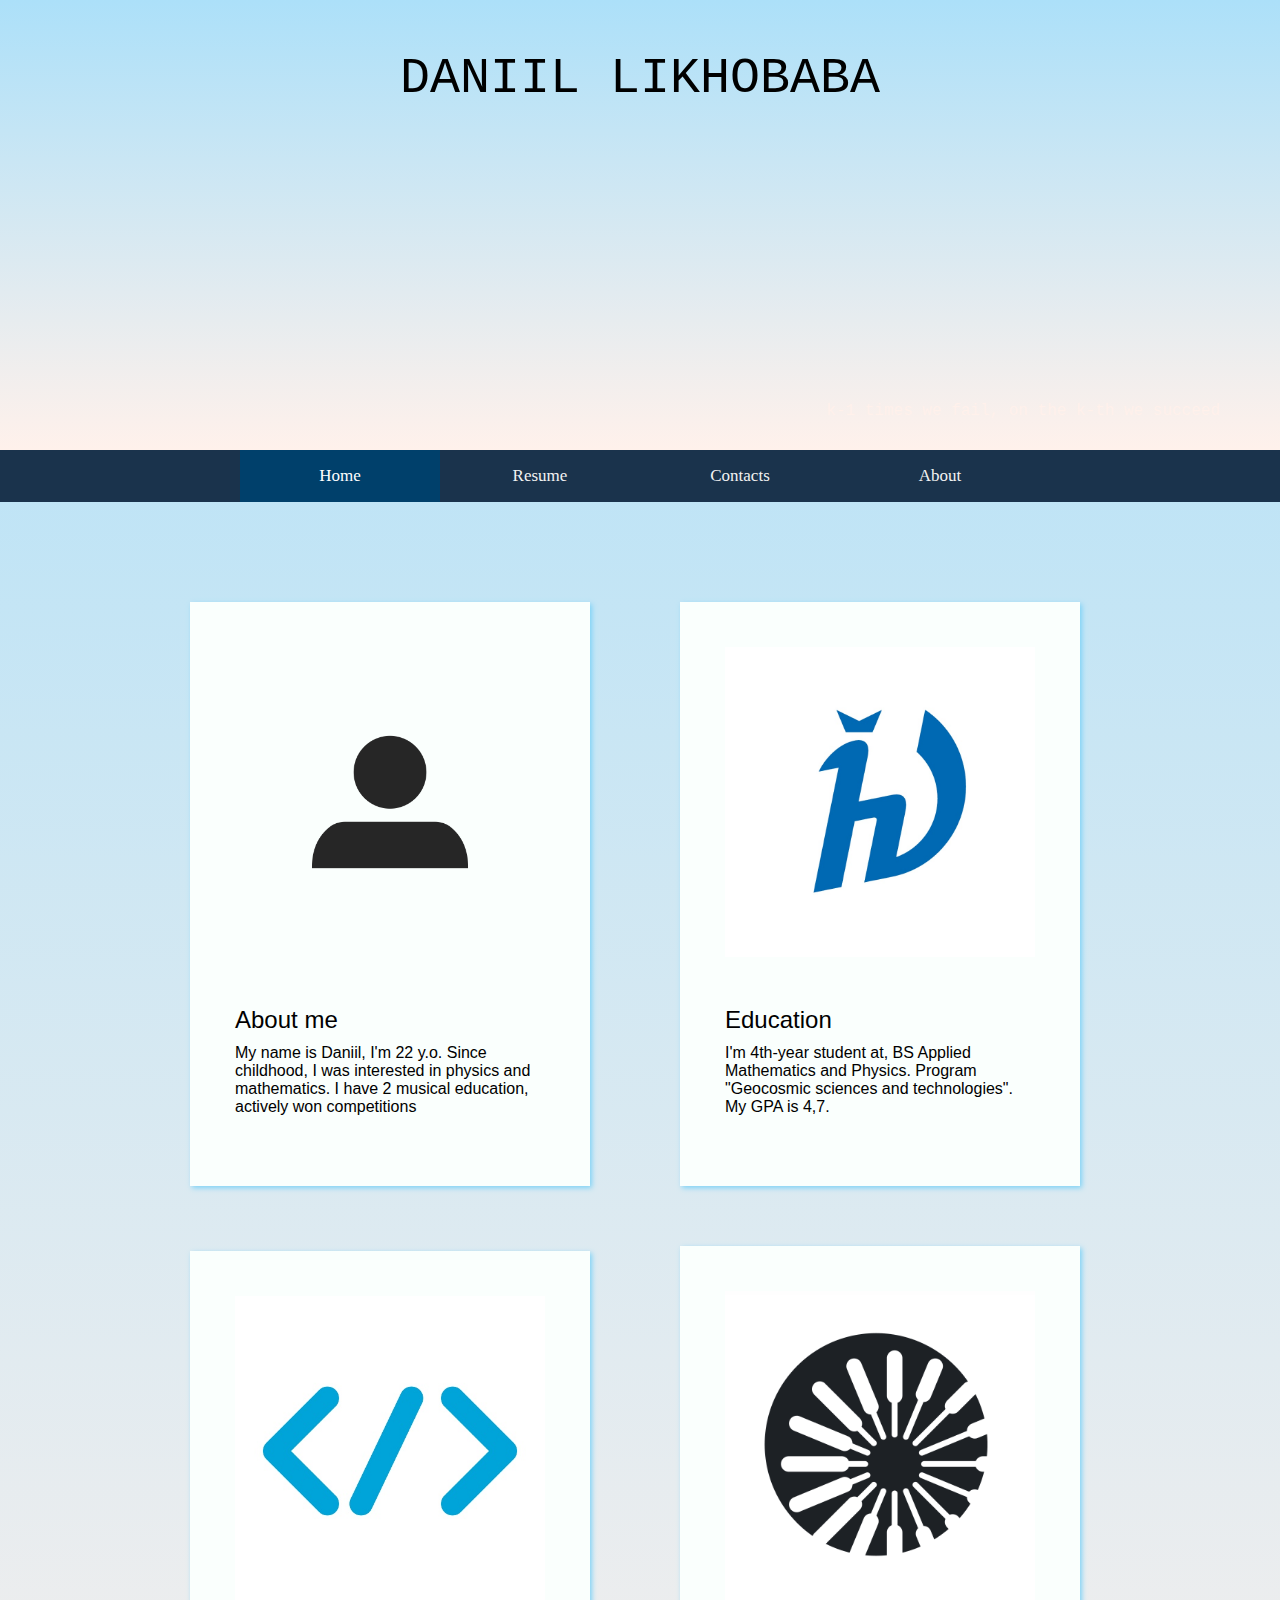
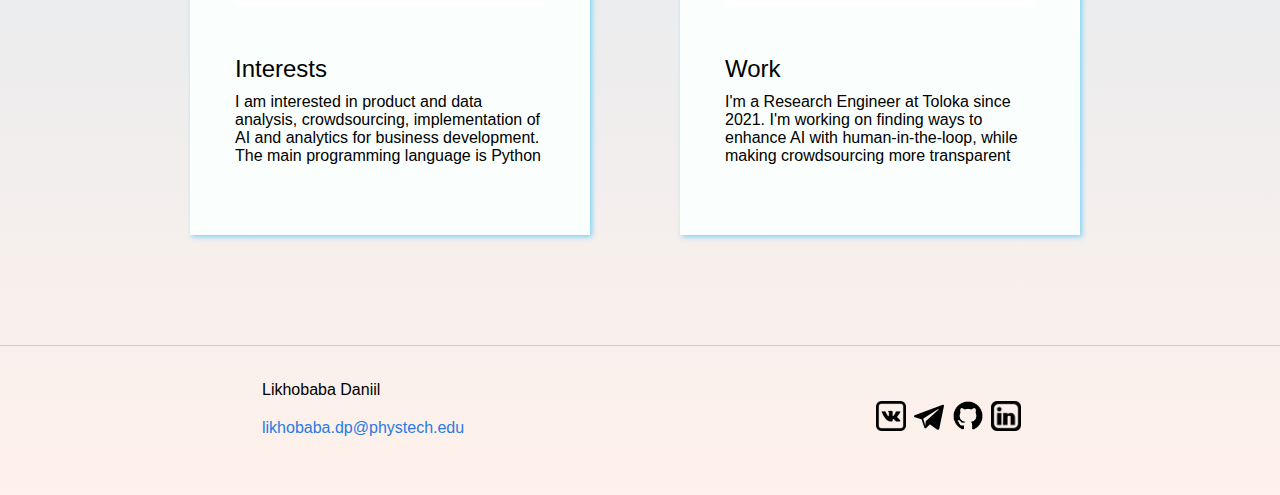
<file: index.html>
<!DOCTYPE html>
<html>
  <head>
    <meta charset="utf-8">
	<meta name="yandex-verification" content="70293b328827ae33" />
    <title>denaxen</title>
    <link rel="stylesheet" href="style.css">
    <link rel="icon" href="img/code.png">
  </head>
  <body>
    <header class="header">
      <div class="overlay">
        <h1 class="header-title">Daniil Likhobaba</h1>
		<p class="header-text">k-1 times we fail, on the k-th we succeed</p>
      </div>		
    </header>

    <div class="topnav">
      <a class="active">Home</a>
      <a href="resume.html">Resume</a>
      <a href="contacts.html">Contacts</a>
      <a href="about.html">About</a>
    </div>

    <section class="content">
      <div class="card">
        <img src="img/profile_icon.png"
        alt="abstract image" class="card-image">
        <h3 class="card-title">About me</h3>
        <p class="card-text">My name is Daniil, I'm 22 y.o. Since childhood, I was interested in physics and mathematics. I have 2 musical education, actively won competitions</p>
      </div>

      <div class="card no-right-margin">
        <img src="img/mipt_logo.jpg"
        alt="MIPT logo" class="card-image">
        <h3 class="card-title">Education</h3>
        <p class="card-text">I'm 4th-year student at, BS Applied Mathematics and Physics. Program "Geocosmic sciences and technologies". My GPA is 4,7.</p>
      </div>

      <div class="card">
        <img src="img/code_icon.jpg"
        alt="Macro book" class="card-image">
        <h3 class="card-title">Interests</h3>
        <p class="card-text">I am interested in product and data analysis, crowdsourcing, implementation of AI and analytics for business development. The main programming language is Python</p>
      </div>

      <div class="card no-right-margin">
        <img src="img/toloka_logo.png"
        alt="MIPT logo" class="card-image">
        <h3 class="card-title">Work</h3>
        <p class="card-text">I'm a Research Engineer at Toloka since 2021. I'm working on finding ways to enhance AI with human-in-the-loop, while making crowdsourcing more transparent</p>
      </div>
    </section>

    <footer class="footer">
      <div class="wrapper">
        <div class="name-email">
          <h4 class="name">Likhobaba Daniil</h4>
          <a href="mailto:likhobaba.dp@phystech.edu" class="e-mail">likhobaba.dp@phystech.edu</a>
        </div>
        <div class="media">
          <a href="https://vk.com/denaxen" target="_blank"><img src="img/vk.png" alt="vk" class="soc"></a>
          <a href="https://t.me/denaxen" target="_blank"><img src="img/telegram.png" alt="tg" class="soc"></a>
<!--          <a href="https://www.instagram.com/denaxen/" target="_blank"><img src="img/instagram.png" alt="inst" class="soc"></a>-->
          <a href="https://github.com/denaxen" target="_blank"><img src="img/github.png" alt="github" class="soc"></a>
          <a href="https://www.linkedin.com/in/daniil-likhobaba-4a33201bb/" target="_blank"><img src="img/linkedin.png" alt="linkedin" class="soc"></a>
        </div>
      </div>
    </footer>
  </body>
</html>
</file>
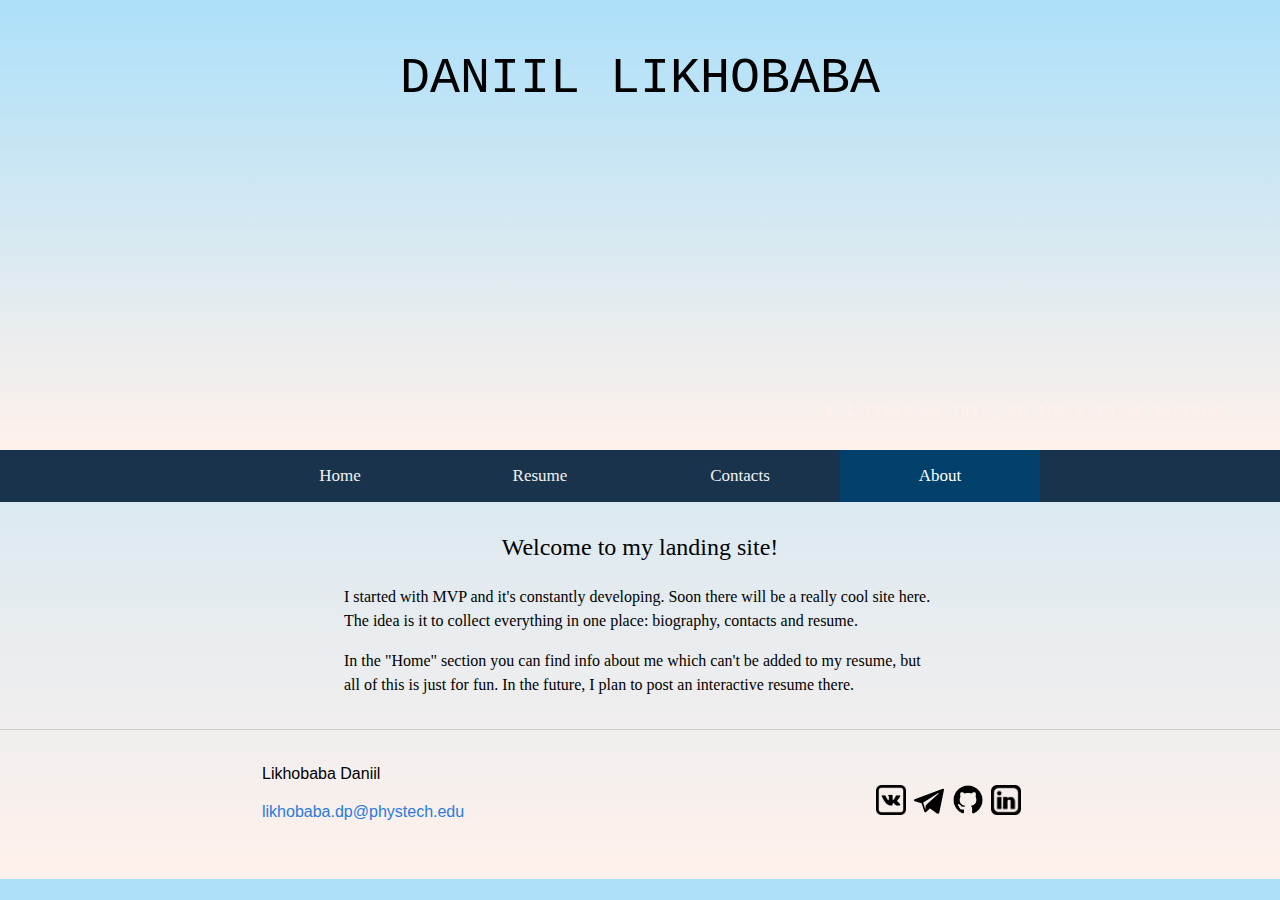
<file: about.html>
<!DOCTYPE html>
<html>
  <head>
    <meta charset="utf-8">
    <title>denaxen</title>
    <link rel="stylesheet" href="style.css">
    <link rel="icon" href="img/code.png">
  </head>
  <body>
    <header class="header">
      <div class="overlay">
        <h1 class="header-title">Daniil Likhobaba</h1>
		<p class="header-text">k-1 times we fail, on the k-th we succeed</p>
      </div>
    </header>

    <div class="topnav">
      <a href="index.html">Home</a>
      <a href="resume.html">Resume</a>
      <a href="contacts.html">Contacts</a>
      <a class="active">About</a>
    </div>

    <div class="home_text_wrapper">
      <h3 class="home_head">Welcome to my landing site!</h3>
      <p class="home_text">	I started with MVP and it's constantly developing. Soon there will be a really cool site here. The idea is it to collect everything in one place: biography, contacts and resume.</p>
      <p class="home_text">In the "Home" section you can find info about me which can't be added to my resume, but all of this is just for fun. In the future, I plan to post an interactive resume there.</p>
    </div>

    <footer class="footer">
      <div class="wrapper">
        <div class="name-email">
          <h4 class="name">Likhobaba Daniil</h4>
          <a href="mailto:likhobaba.dp@phystech.edu" class="e-mail">likhobaba.dp@phystech.edu</a>
        </div>
        <div class="media">
          <a href="https://vk.com/denaxen" target="_blank"><img src="img/vk.png" alt="vk" class="soc"></a>
          <a href="https://t.me/denaxen" target="_blank"><img src="img/telegram.png" alt="tg" class="soc"></a>
<!--          <a href="https://www.instagram.com/denaxen/" target="_blank"><img src="img/instagram.png" alt="inst" class="soc"></a>-->
          <a href="https://github.com/denaxen" target="_blank"><img src="img/github.png" alt="github" class="soc"></a>
          <a href="https://www.linkedin.com/in/daniil-likhobaba-4a33201bb/" target="_blank"><img src="img/linkedin.png" alt="linkedin" class="soc"></a>
        </div>
      </div>
    </footer>
  </body>
</html>
</file>
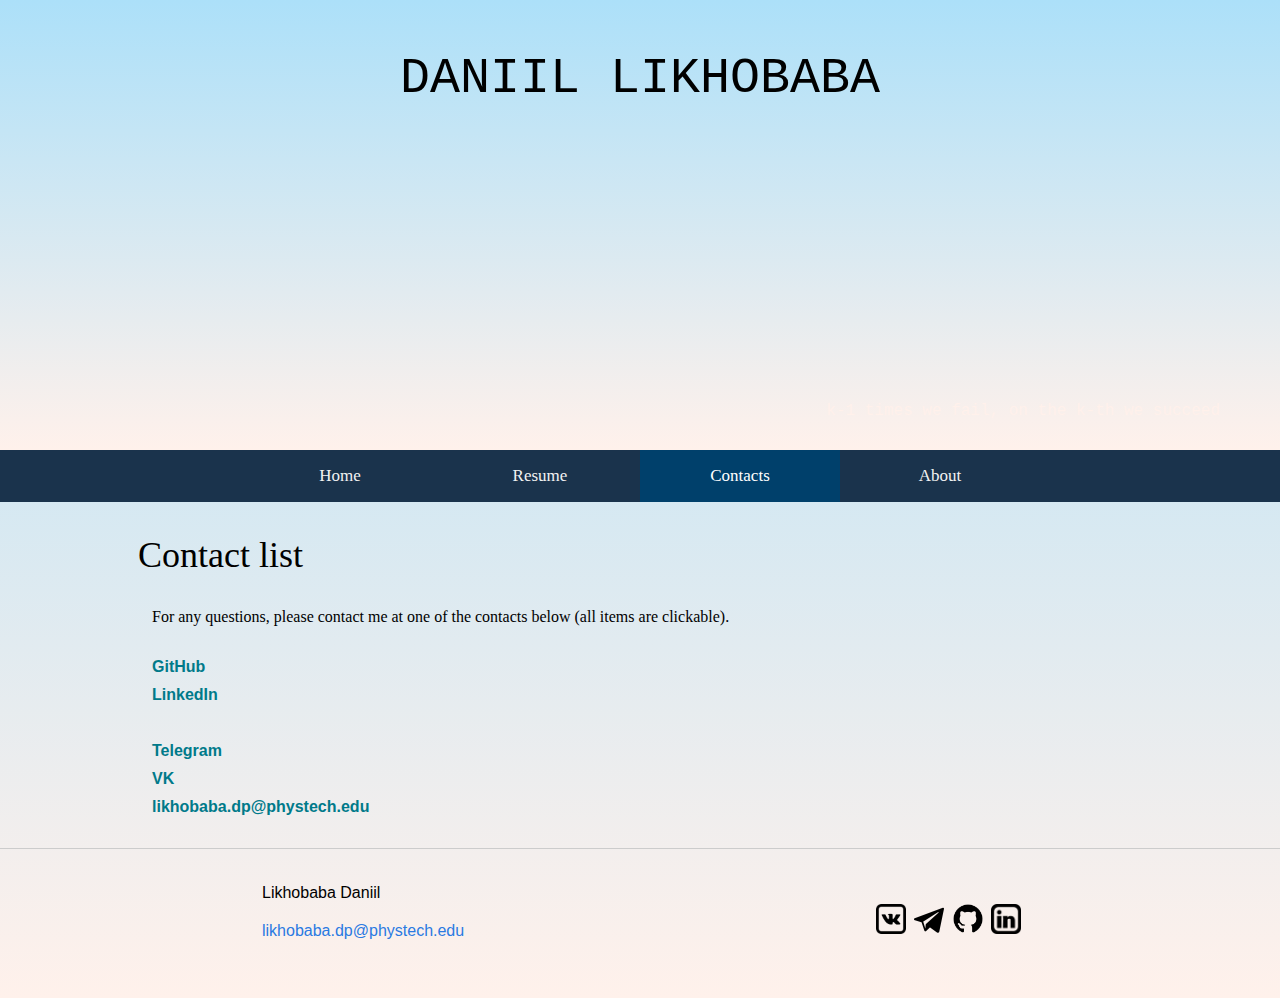
<file: contacts.html>
<!DOCTYPE html>
<html>
  <head>
    <meta charset="utf-8">
    <title>denaxen</title>
    <link rel="stylesheet" href="style.css">
    <link rel="icon" href="img/code.png">
  </head>
  <body>
    <header class="header">
      <div class="overlay">
        <h1 class="header-title">Daniil Likhobaba</h1>
		<p class="header-text">k-1 times we fail, on the k-th we succeed</p>
      </div>
    </header>

    <div class="topnav">
      <a href="index.html">Home</a>
      <a href="resume.html">Resume</a>
      <a class="active">Contacts</a>
      <a href="about.html">About</a>
    </div>

    <div class="contacts_wrapper">
      <h2 class="contacts_header">Contact list</h2>
	  <p class = "contacts_description">For any questions, please contact me at one of the contacts below (all items are clickable).</p>
      <div class="contacts_list">
        <div class="contact_item"><a href="https://github.com/denaxen" target="_blank" class="contact">GitHub</a></div>
        <div class="contact_item"><a href="https://www.linkedin.com/in/daniil-likhobaba-4a33201bb/" target="_blank" class="contact">LinkedIn</a></div>
<!--		<div class="contact_item"><a href="https://hh.ru/resume/a062505bff08aedb5c0039ed1f395777786675" target="_blank" class="contact">HeadHunter</a></div>-->
		<br>
        <div class="contact_item"><a href="https://t.me/denaxen" target="_blank" class="contact">Telegram</a></div>
        <div class="contact_item"><a href="https://vk.com/denaxen" target="_blank" class="contact">VK</a></div>
<!--        <div class="contact_item"><a href="https://www.instagram.com/denaxen/" target="_blank" class="contact">Instagram</a></div>-->
        <div class="contact_item"><a href="mailto:likhobaba.dp@phystech.edu" target="_blank" class="contact">likhobaba.dp@phystech.edu</a></div>
      </div>
    </div>


    <footer class="footer">
      <div class="wrapper">
        <div class="name-email">
          <h4 class="name">Likhobaba Daniil</h4>
          <a href="mailto:likhobaba.dp@phystech.edu" class="e-mail">likhobaba.dp@phystech.edu</a>
        </div>
        <div class="media">
          <a href="https://vk.com/denaxen" target="_blank"><img src="img/vk.png" alt="vk" class="soc"></a>
          <a href="https://t.me/denaxen" target="_blank"><img src="img/telegram.png" alt="tg" class="soc"></a>
<!--          <a href="https://www.instagram.com/denaxen/" target="_blank"><img src="img/instagram.png" alt="inst" class="soc"></a>-->
          <a href="https://github.com/denaxen" target="_blank"><img src="img/github.png" alt="github" class="soc"></a>
          <a href="https://www.linkedin.com/in/daniil-likhobaba-4a33201bb/" target="_blank"><img src="img/linkedin.png" alt="linkedin" class="soc"></a>
        </div>
      </div>
    </footer>
  </body>
</html>
</file>
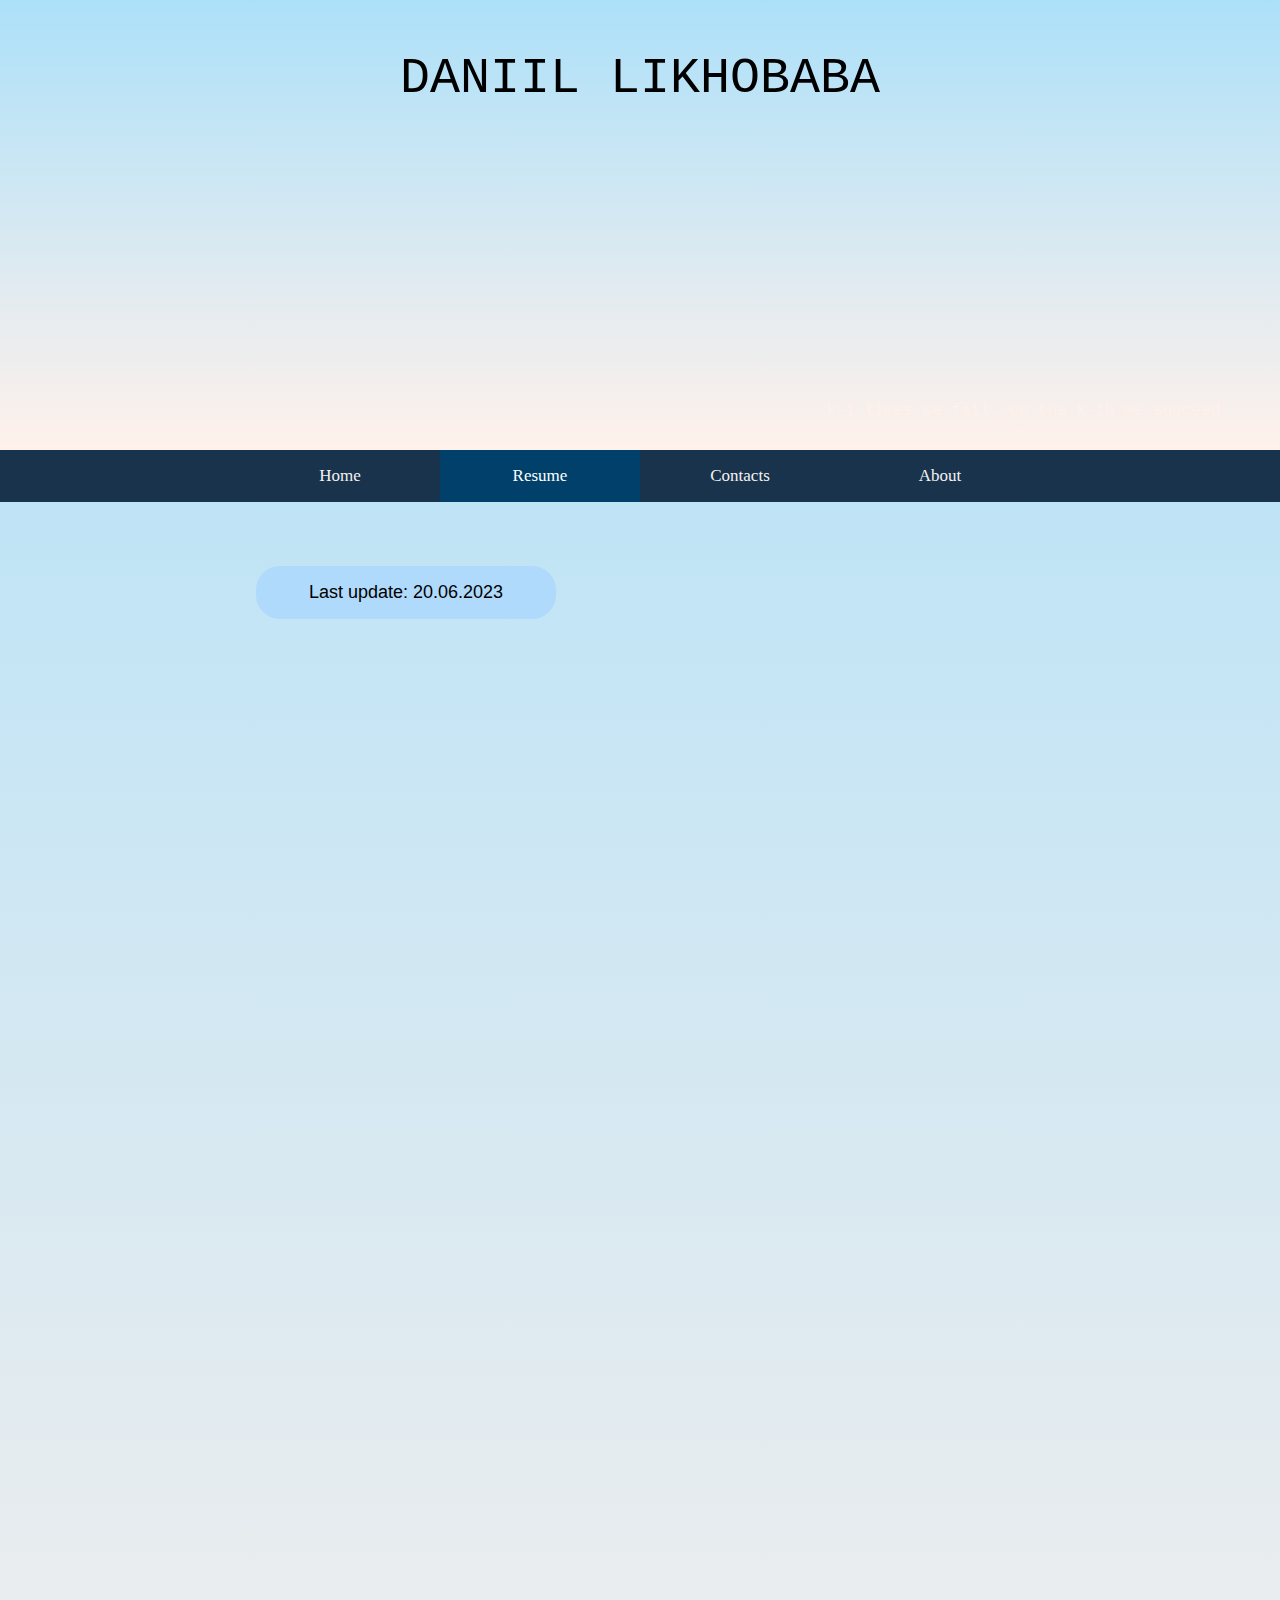
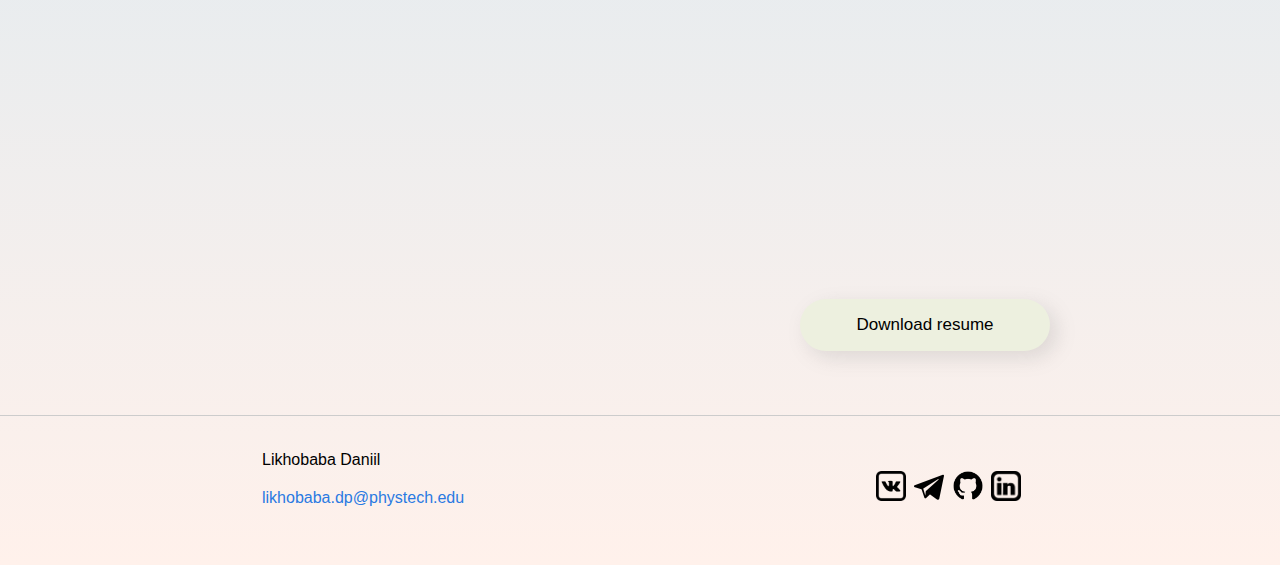
<file: resume.html>
<!DOCTYPE html>
<html>
  <head>
    <meta charset="utf-8">
    <title>denaxen</title>
    <link rel="stylesheet" href="style.css">
    <link rel="icon" href="img/code.png">
  </head>
  <body>
    <header class="header">
      <div class="overlay">
        <h1 class="header-title">Daniil Likhobaba</h1>
		<p class="header-text">k-1 times we fail, on the k-th we succeed</p>
      </div>
    </header>

    <div class="topnav">
      <a href="index.html">Home</a>
      <a class="active">Resume</a>
      <a href="contacts.html">Contacts</a>
      <a href="about.html">About</a>
    </div>
	
	
	<p class="last-update">Last update: 20.06.2023</p>

    <section class="content">
      <iframe src="resume.pdf" style="width: 100%; height: 1150px;" frameborder="0" scrolling="no">Error when displaying, use the "download" button in bottom</iframe>
    </section>

    <a class="download" href="resume.pdf" target="_blank">Download resume</a>

    <footer class="footer">
      <div class="wrapper">
        <div class="name-email">
          <h4 class="name">Likhobaba Daniil</h4>
          <a href="mailto:likhobaba.dp@phystech.edu" class="e-mail">likhobaba.dp@phystech.edu</a>
        </div>
        <div class="media">
          <a href="https://vk.com/denaxen" target="_blank"><img src="img/vk.png" alt="vk" class="soc"></a>
          <a href="https://t.me/denaxen" target="_blank"><img src="img/telegram.png" alt="tg" class="soc"></a>
<!--          <a href="https://www.instagram.com/denaxen/" target="_blank"><img src="img/instagram.png" alt="inst" class="soc"></a>-->
          <a href="https://github.com/denaxen" target="_blank"><img src="img/github.png" alt="github" class="soc"></a>
          <a href="https://www.linkedin.com/in/daniil-likhobaba-4a33201bb/" target="_blank"><img src="img/linkedin.png" alt="linkedin" class="soc"></a>
        </div>
      </div>
    </footer>
  </body>
</html>
</file>
<file: style.css>
body, h1, h2, h4, p, a {
  margin: 0;
  font-size: 100%;
  font-weight: normal;
}

* {
  box-sizing: border-box;
}

body {
  font-family: 'Helvetica', 'Arial', sans-serif;
  background-color: #fff1eb;
  background-image: linear-gradient(to top, #fff1eb 0%, #ace0f9 100%);
}

.header{
  height: 50vh;
  background-image: linear-gradient(to top, #fff1eb 0%, #ace0f9 100%);
  background-size: cover;
}

.topnav {
    background-color: #1a334c;
    overflow: hidden;
    display: flex;
    justify-content: center;
    align-items: center;
}

.topnav a {
    float: left;
    color: #f2f2f2;
    text-align: center;
    padding: 16px 16px;
    text-decoration: none;  
    font-size: 17px;
    width: 200px;
    font-family: "Trebuchet MS";
}

.topnav a.active {
    background-color: #00406b;
    color: white;
}

.topnav a:hover {
    background-color: #1a4876;
    color: white;
}

.download {
  background-color: #edf0df;
  float: left;
  color: black;
  text-align: center;
  padding: 16px 16px;
  text-decoration: none;  
  font-size: 17px;
  width: 250px;
  margin: 16px 32px 64px;
  position: relative;
  border-radius: 35px;
  left: 60%;
  box-shadow: 0.4em 0.4em 20px rgba(122,122,122,0.2);
}

.download:hover {
  background-color: #dae0bf;
}

.last-update {
  background-color: #afdafc;
  float: left;
  color: black;
  text-align: center;
  padding: 16px 16px;
  text-decoration: none;  
  font-size: 18px;
  width: 300px;
  margin: 64px;
  position: relative;
  border-radius: 24px;
  left: 15%;
}

.header-title {
  font-size: 50px;
  margin: 0px auto;
  padding: 50px;
  text-align: center;
  font-weight: 100;
  font-family: "Courier New", Courier, monospace;
  text-transform: uppercase;
  color: black;
}

.header-text {
  font-size: 16px;
  margin: 30px 60px;
  position: absolute;
  right: 0;
  bottom: 0;
  text-align: left;
  font-weight: 100;
  font-family: monospace;
  color: #fff1eb;
}

.overlay {
  width: 100%;
  height: 100%;
  position: relative;
  display: block;
  background-image: url(https://i.pinimg.com/originals/d9/1e/47/d91e47a697f15303a475b84dbc51589b.jpg);
  background-size: cover;
  background-position: bottom;
}

.content {
  font-size: 0;
  width: 900px;
  margin: 100px auto 50px;
}

.card {
  margin-bottom: 60px;
  width: 400px;
  padding: 45px 45px 70px;
  display: inline-block;
  box-shadow: 2px 2px 5px #7ed3f7;
  margin-right: 90px;
  background-color: #fafffd;
}

.no-right-margin {
  margin-right: 0;
}

.card-image {
  width: 100%;
  margin-bottom: 25px;
}

.card-title {
  font-size: 24px;
  font-weight: 500;
  margin-bottom: 10px;
}

.card-text {
  font-size: 16px;
}

.footer {
  height: 150px;
  width: 100%;
  border-top: 1px solid #cccccc;
  display: flex;

}

.wrapper {
  margin: 30px auto;
}

.name-email {
  margin: auto;
  display: inline-block;
}

.e-mail {
  text-decoration: none;
  margin: 5px;
}

.name {
  margin: 5px 5px 20px 5px;
}

.media {
  margin-left: 400px;
  display: inline-block;
}

.soc {
  width: 30px;
  height: 30px;
  margin: 2px;
}

.kaggle {
  width: 60px;
  height: 30px;
  margin: 2px;
}

a {
  color: #2a7ae2
}

.contacts_wrapper {
  margin: 32px 128px;
}

.contacts_list {
  list-style-type: none;
}

.contacts_header {
  font-size: 36px;
  margin: 10px;
  font-family: "Tahoma";
}

.contacts_description {
  margin: 32px 24px;
  font-size: 16px;
  font-family: "Verdana";
}

.contact {
  text-decoration: none;
  font-weight: bold;
  color: #007a8a;
  font-family: "Arial";
}

.contact_item {
  margin: 10px 24px;
}

.home_text_wrapper {
  margin: 32px 128px;
}

.home_head {
  text-align: center;
  font-family: "Tahoma";
  font-size: 24px;
  font-weight: normal;
}

.home_text {
  margin: 16px 216px;
  line-height: 24px;
  font-size: 16px;
  font-family: "Verdana";
}
</file>
